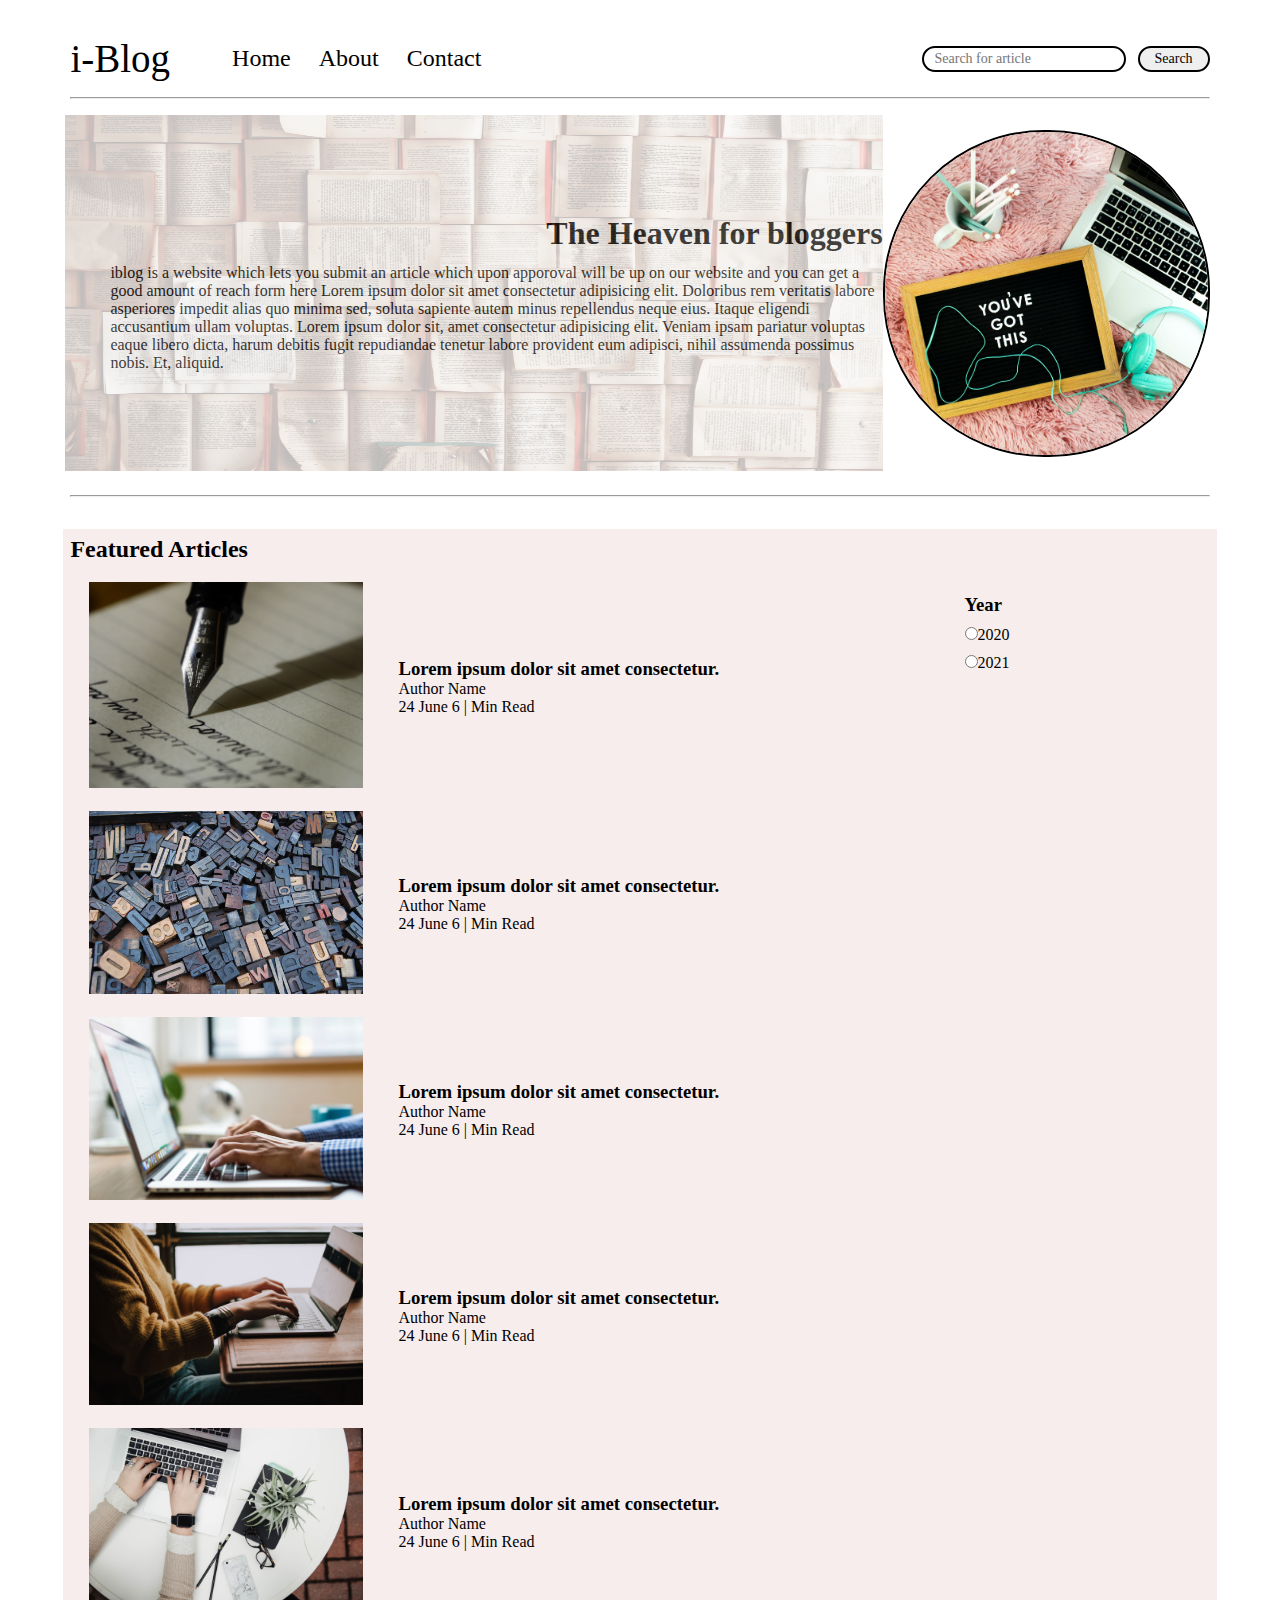
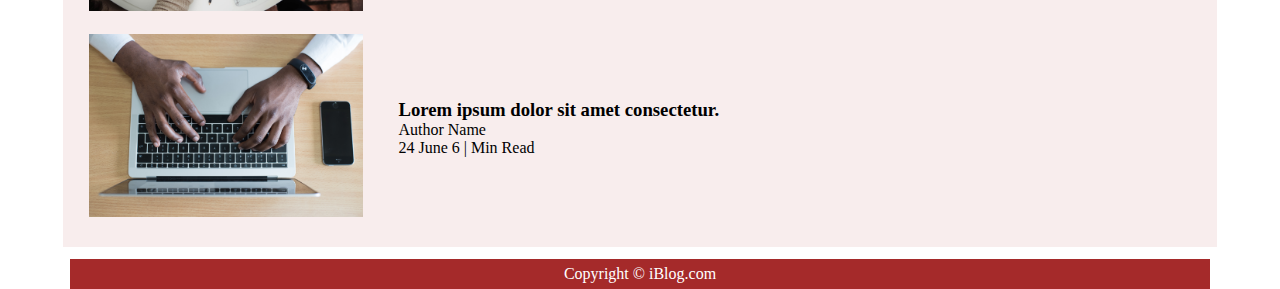
<file: index.html>
<!DOCTYPE html>
<html lang="en">

<head>
    <meta charset="UTF-8">
    <meta http-equiv="X-UA-Compatible" content="IE=edge">
    <meta name="viewport" content="width=device-width, initial-scale=1.0">
    <link rel="stylesheet" href="css/utils.css">
    <link rel="stylesheet" href="css/style.css">
    <title>iBlog - Heaven For Blogger</title>
</head>

<body>
    <nav class="navigation max-width-1 m-auto my-2">
        <div class="nav-left">
            <span>
                i-Blog
            </span>
            <ul>
                <li><a href="/index.html">Home</a></li>
                <li><a href="#">About</a></li>
                <li><a href="/contact.html">Contact</a></li>
            </ul>
        </div>
        <div class="nav-right">
            <form action="/search.html" method="GET">
                <input class="form-input" type="text" name="query" placeholder="Search for article">
                <button class="btn">Search</button>

            </form>


        </div>

    </nav>

    <div class="max-width-1 m-auto">
        <hr>
    </div>

    <div class="content max-width-1 m-auto ">
        <div class="content-left">
            <img src="img/img (17).jpg" alt="">
            <h1>The Heaven for bloggers</h1>
            <p>
                iblog is a website which lets you submit an article which upon apporoval will be up on our website and
                you can get a good amount of reach form here

                Lorem ipsum dolor sit amet consectetur adipisicing elit. Doloribus rem veritatis labore asperiores
                impedit alias quo minima sed, soluta sapiente autem minus repellendus neque eius. Itaque eligendi
                accusantium ullam voluptas.
                Lorem ipsum dolor sit, amet consectetur adipisicing elit. Veniam ipsam pariatur voluptas eaque libero
                dicta, harum debitis fugit repudiandae tenetur labore provident eum adipisci, nihil assumenda possimus
                nobis. Et, aliquid.
            </p>
        </div>
        <div class="content-right">
            <img src="img/img (10).jpg" alt="iBlog">
        </div>

    </div>

    <div class="max-width-1 m-auto hr">
        <hr>
    </div>

    <div class="home-articles max-width-1 m-auto font2 my-2">
        <div class="year-box">
            <h3>Year</h3>
            <div>
                <input type="radio" name="year" id="">2020
            </div>
            <div>
                <input type="radio" name="year" id="">2021
                
            </div>
        </div>
        <h2>Featured Articles</h2>

        <div class="home-article">
            <div class="home-article-img">

                <img src="img/img (1).jpg" alt="Article">
            </div>

            <div class="home-article-content">
                <a href="/blogpost.html">

                    <h3>Lorem ipsum dolor sit amet consectetur.</h3>
                </a>
                <div>
                    Author Name

                </div>
                <span>24 June 6 | Min Read</span>
            </div>
        </div>
        <div class="home-article">
            <div class="home-article-img">

                <img src="img/img (2).jpg" alt="Article">
            </div>

            <div class="home-article-content">
                <a href="/blogpost.html">

                    <h3>Lorem ipsum dolor sit amet consectetur.</h3>
                </a>
                <div> Author Name </div>
                <span>24 June 6 | Min Read</span>
            </div>
        </div>
        <div class="home-article">
            <div class="home-article-img">

                <img src="img/img (3).jpg" alt="Article">
            </div>

            <div class="home-article-content">
                <a href="/blogpost.html">

                    <h3>Lorem ipsum dolor sit amet consectetur.</h3>
                </a>
                <div> Author Name </div>
                <span>24 June 6 | Min Read</span>
            </div>
        </div>
        <div class="home-article">
            <div class="home-article-img">

                <img src="img/img (4).jpg" alt="Article">
            </div>

            <div class="home-article-content">
                <a href="/blogpost.html">

                    <h3>Lorem ipsum dolor sit amet consectetur.</h3>
                </a>
                <div> Author Name </div>
                <span>24 June 6 | Min Read</span>
            </div>
        </div>
        <div class="home-article">
            <div class="home-article-img">

                <img src="img/img (5).jpg" alt="Article">
            </div>

            <div class="home-article-content">
                <a href="/blogpost.html">

                    <h3>Lorem ipsum dolor sit amet consectetur.</h3>
                </a>
                <div> Author Name </div>
                <span>24 June 6 | Min Read</span>
            </div>
        </div>
        <div class="home-article">
            <div class="home-article-img">

                <img src="img/img (7).jpg" alt="Article">
            </div>

            <div class="home-article-content">
                <a href="/blogpost.html">

                    <h3>Lorem ipsum dolor sit amet consectetur.</h3>
                </a>
                <div> Author Name </div>
                <span>24 June 6 | Min Read</span>
            </div>
        </div>
    </div>

    <div class="footer max-width-1 m-auto">
        Copyright &copy; iBlog.com

    </div>
</body>

</html>
</file>
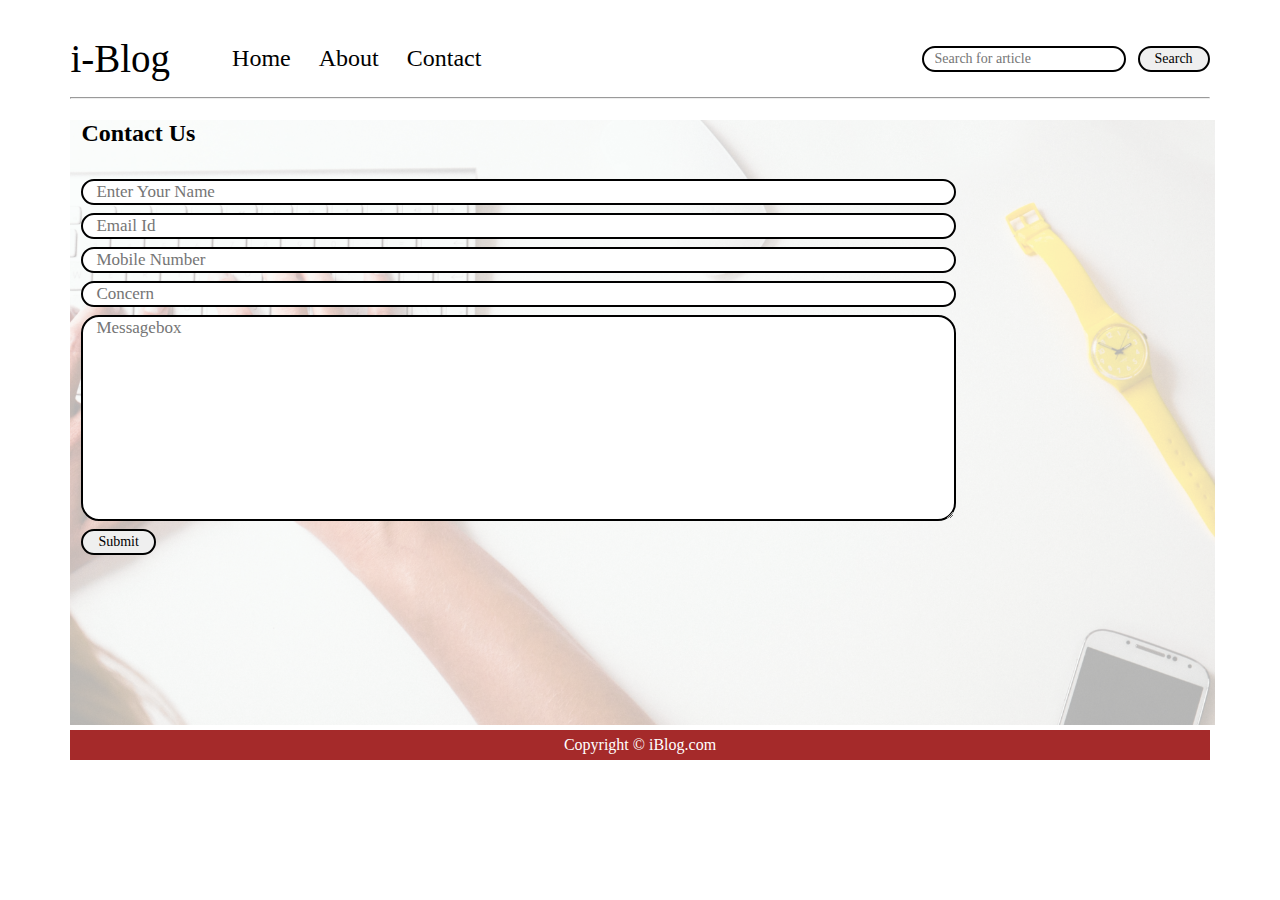
<file: contact.html>
<!DOCTYPE html>
<html lang="en">

<head>
    <meta charset="UTF-8">
    <meta http-equiv="X-UA-Compatible" content="IE=edge">
    <meta name="viewport" content="width=device-width, initial-scale=1.0">
    <link rel="stylesheet" href="css/utils.css">
    <link rel="stylesheet" href="css/style.css">
    <link rel="stylesheet" href="css/contact.css">
    <title>iBlog - Heaven For Blogger</title>
</head>

<body>
    <nav class="navigation max-width-1 m-auto my-2">
        <div class="nav-left">
            <span>
                i-Blog
            </span>
            <ul>
                <li><a href="/index.html">Home</a></li>
                <li><a href="#">About</a></li>
                <li><a href="/contact.html">Contact</a></li>
            </ul>
        </div>
        <div class="nav-right">
            <form action="/search.html" method="GET">
                <input class="form-input" type="text" name="query" placeholder="Search for article">
                <button class="btn">Search</button>

            </form>


        </div>

    </nav>

    <div class="max-width-1 m-auto">
        <hr>
    </div>


    <div class="contact max-width-1 m-auto">

        <img src="img/img (8).jpg" alt="contact">
        <h2>Contact Us</h2>
        <div class="contact-form">
            <div class="form-box">
                <input type="text" placeholder="Enter Your Name">
            </div>

            <div class="form-box">
                <input type="text" placeholder="Email Id">
            </div>

            <div class="form-box">
                <input type="text" placeholder="Mobile Number">
            </div>

            <div class="form-box">
                <input type="text" placeholder="Concern">
            </div>

            <div class="form-box">
                <textarea name="" placeholder="Messagebox" id="" cols="30" rows="10"></textarea>
            </div>


            <div class="form-box">
                <button class="btn">Submit

                </button>
            </div>
        </div>
    </div>


    <div class="footer max-width-1 m-auto">
        Copyright &copy; iBlog.com

    </div>
</body>

</html>
</file>
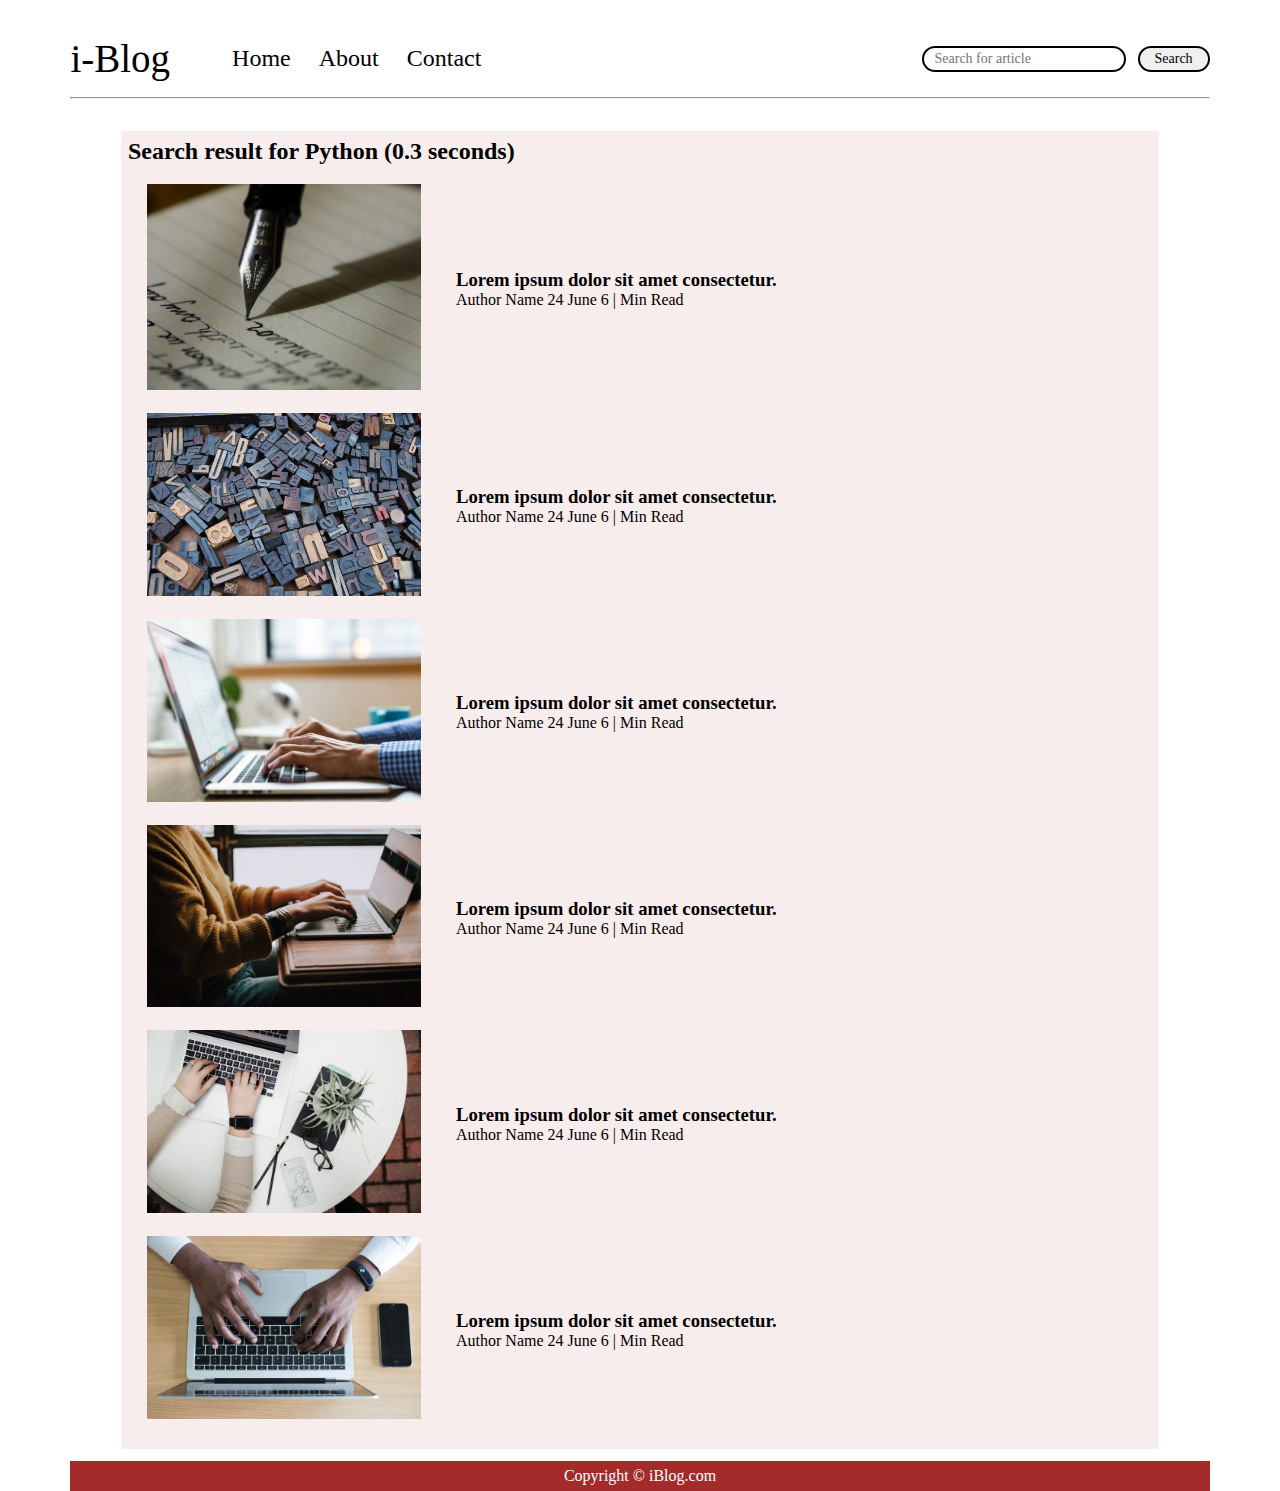
<file: search.html>
<!DOCTYPE html>
<html lang="en">

<head>
    <meta charset="UTF-8">
    <meta http-equiv="X-UA-Compatible" content="IE=edge">
    <meta name="viewport" content="width=device-width, initial-scale=1.0">
    <link rel="stylesheet" href="css/utils.css">
    <link rel="stylesheet" href="css/style.css">
    <title>iBlog - Heaven For Blogger</title>
</head>

<body>
    <nav class="navigation max-width-1 m-auto my-2">
        <div class="nav-left">
            <span>
                i-Blog
            </span>
            <ul>
                <li><a href="/index.html">Home</a></li>
                <li><a href="#">About</a></li>
                <li><a href="/contact.html">Contact</a></li>
            </ul>
        </div>
        <div class="nav-right">
            <form action="/search.html" method="GET">
                <input class="form-input" type="text" name= "query"placeholder="Search for article">
                <button class="btn">Search</button>

            </form>


        </div>

    </nav>

    <div class="max-width-1 m-auto">
        <hr>
    </div>

 

    <div class="home-articles max-width-2 m-auto font2 my-2">
        <h2>Search result for Python (0.3 seconds)</h2>

        <div class="home-article">
            <div class="home-article-img">

                <img src="img/img (1).jpg" alt="Article">
            </div>

            <div class="home-article-content">
                <a href="/blogpost.html">

                    <h3>Lorem ipsum dolor sit amet consectetur.</h3>
                </a>
                <span>Author Name</span>
                <span>24 June 6 | Min Read</span>
            </div>
        </div>
        <div class="home-article">
            <div class="home-article-img">

                <img src="img/img (2).jpg" alt="Article">
            </div>

            <div class="home-article-content">
                <a href="/blogpost.html">

                    <h3>Lorem ipsum dolor sit amet consectetur.</h3>
                </a>
                <span>Author Name</span>
                <span>24 June 6 | Min Read</span>
            </div>
        </div>
        <div class="home-article">
            <div class="home-article-img">

                <img src="img/img (3).jpg" alt="Article">
            </div>

            <div class="home-article-content">
                <a href="/blogpost.html">

                    <h3>Lorem ipsum dolor sit amet consectetur.</h3>
                </a>
                <span>Author Name</span>
                <span>24 June 6 | Min Read</span>
            </div>
        </div>
        <div class="home-article">
            <div class="home-article-img">

                <img src="img/img (4).jpg" alt="Article">
            </div>

            <div class="home-article-content">
                <a href="/blogpost.html">

                    <h3>Lorem ipsum dolor sit amet consectetur.</h3>
                </a>
                <span>Author Name</span>
                <span>24 June 6 | Min Read</span>
            </div>
        </div>
        <div class="home-article">
            <div class="home-article-img">

                <img src="img/img (5).jpg" alt="Article">
            </div>

            <div class="home-article-content">
                <a href="/blogpost.html">

                    <h3>Lorem ipsum dolor sit amet consectetur.</h3>
                </a>
                <span>Author Name</span>
                <span>24 June 6 | Min Read</span>
            </div>
        </div>
        <div class="home-article">
            <div class="home-article-img">

                <img src="img/img (7).jpg" alt="Article">
            </div>

            <div class="home-article-content">
                <a href="/blogpost.html">

                    <h3>Lorem ipsum dolor sit amet consectetur.</h3>
                </a>
                <span>Author Name</span>
                <span>24 June 6 | Min Read</span>
            </div>
        </div>
    </div>

    <div class="footer max-width-1 m-auto">
        Copyright &copy; iBlog.com

    </div>
</body>

</html>
</file>
<file: css/utils.css>
:root {
    --main-bg-color: brown;
    --font1: 'Lucida Sans', cursive;
    --font2: '-webkit-pictograph';
}

.font1 {
    font-family: var(--font1);
}

.font2 {
    font-family: var(--font2);
}

.max-width-1 {
    max-width: 89vw;
}

.max-width-2 {
    max-width: 80vw;
}

.max-width-3 {
    max-width: 80vw;
}

.m-auto {
    margin: auto;
}

.my-2 {
    margin-top: 32px;
    margin-bottom: 12px;
}

.btn {
    padding: 3px 15px;
    border: 2px solid black;
    border-radius: 16px;
    font-size: 14px;
    font-family: var(--font1);
    cursor: pointer;
    
}

.form-input {
    padding: 3px 11px;
    font-size: 14px;
    border: 2px solid black;
    border-radius: 16px;
    margin: 0 8px;
    font-family: var(--font1);
}

.form-box input, textarea {
    width: 66vw;
    padding: 1px 13px;
    margin: 4px 0;
    font-family: var(--font2);
    border: 2px solid black;
    border-radius: 18px;
    font-size: 17px;
}
</file>
<file: css/style.css>
* {
    margin: 0;
    padding: 0;
}

.navigation {
    font-family: var(--font1);
    height: 53px;
    /* background-color: red; */
    display: flex;
    justify-content: space-between;
    align-items: center;
}

.nav-left {
    display: flex;
}

.nav-left span {
    font-size: 39px;
}

.nav-left ul {
    display: flex;
    align-items: center;
    margin: 0px 48px;
    font-size: 24px;
}

.nav-left ul li {
    list-style: none;
    margin: 0 14px;
    font-family: var(--font2);
}

.nav-left ul li a {
    text-decoration: none;
    color: black;
}

.nav-left ul li a:hover {
    color: var(--main-bg-color);
    font-weight: bolder;
}

.btn:hover {
    color: white;
    background-color: var(--main-bg-color);
    transition: all 0.2s ease-in-out;
}

.content {
    display: flex;
    height: 346px;
    /* background-color: yellow; */
    margin-top: 16px;
    padding: 5px;
    position: relative;
}

.content-left img {
    content: "";
    /* background-image: url('../img/img (6).jpg'); */
    position: absolute;
    width: -webkit-fill-available;
    height: -webkit-fill-available;
    opacity: 0.3;
}

.content-left {
    font-family: var(--font1);
    /* width: 50%; */
    display: flex;
    flex-direction: column;
    align-items: end;
    justify-content: center;
    z-index: -1;
}

.content-left p {
    padding-top: 12px;
    padding-left: 40px;
    /* z-index: 1; */
}

.content-left h1 {
    padding-left: 40px;
}

.content-right {
    /* width: 50%; */
    display: flex;
    align-items: center;
    justify-content: center;
}

.content-right img {
    height: 323px;
    border: 2px solid black;
    border-radius: 161px;
}

.hr {
    margin-top: 24px;
}

.home-articles {
    /* height: 455px; */
    background-color: rgba(241, 219, 219, 0.5);
    padding: 7px;
    position: relative;
}

.year-box {
    position: absolute;
    width: 104px;
    height: 82px;
    /* background-color: red; */
    top: 65px;
    right: 148px;
}
.year-box div{
    margin-top: 10px;
}
.home-article {
    display: flex;
    margin: 19px;
}

.home-article-img img {
    width: 274px;
}

.home-article-content {
    align-self: center;
    padding: 35px;
}

.home-article-content a {
    text-decoration: none;
    color: black;
}

.footer {
    width: auto;
    height: 30px;
    color: white;
    background-color: var(--main-bg-color);
    display: flex;
    align-items: center;
    justify-content: center;
}
</file>
<file: css/contact.css>
.contact {
    /* display: flex; */
    height: 600px;
    /* background-color: yellow; */
    margin-top: 16px;
    padding: 5px;
    position: relative;
}

.contact img {
    content: "";
    /* background-image: url('../img/img (6).jpg'); */
    position: absolute;
    width: -webkit-fill-available;
    height: -webkit-fill-available;
    opacity: 0.3;
    z-index: -1;
}
.contact h2{
    padding-left: 11px;
}

.contact-form {
    padding-left: 11px;
    padding-top: 28px;
}

.footer {
    margin-top: 5px;
}
</file>
